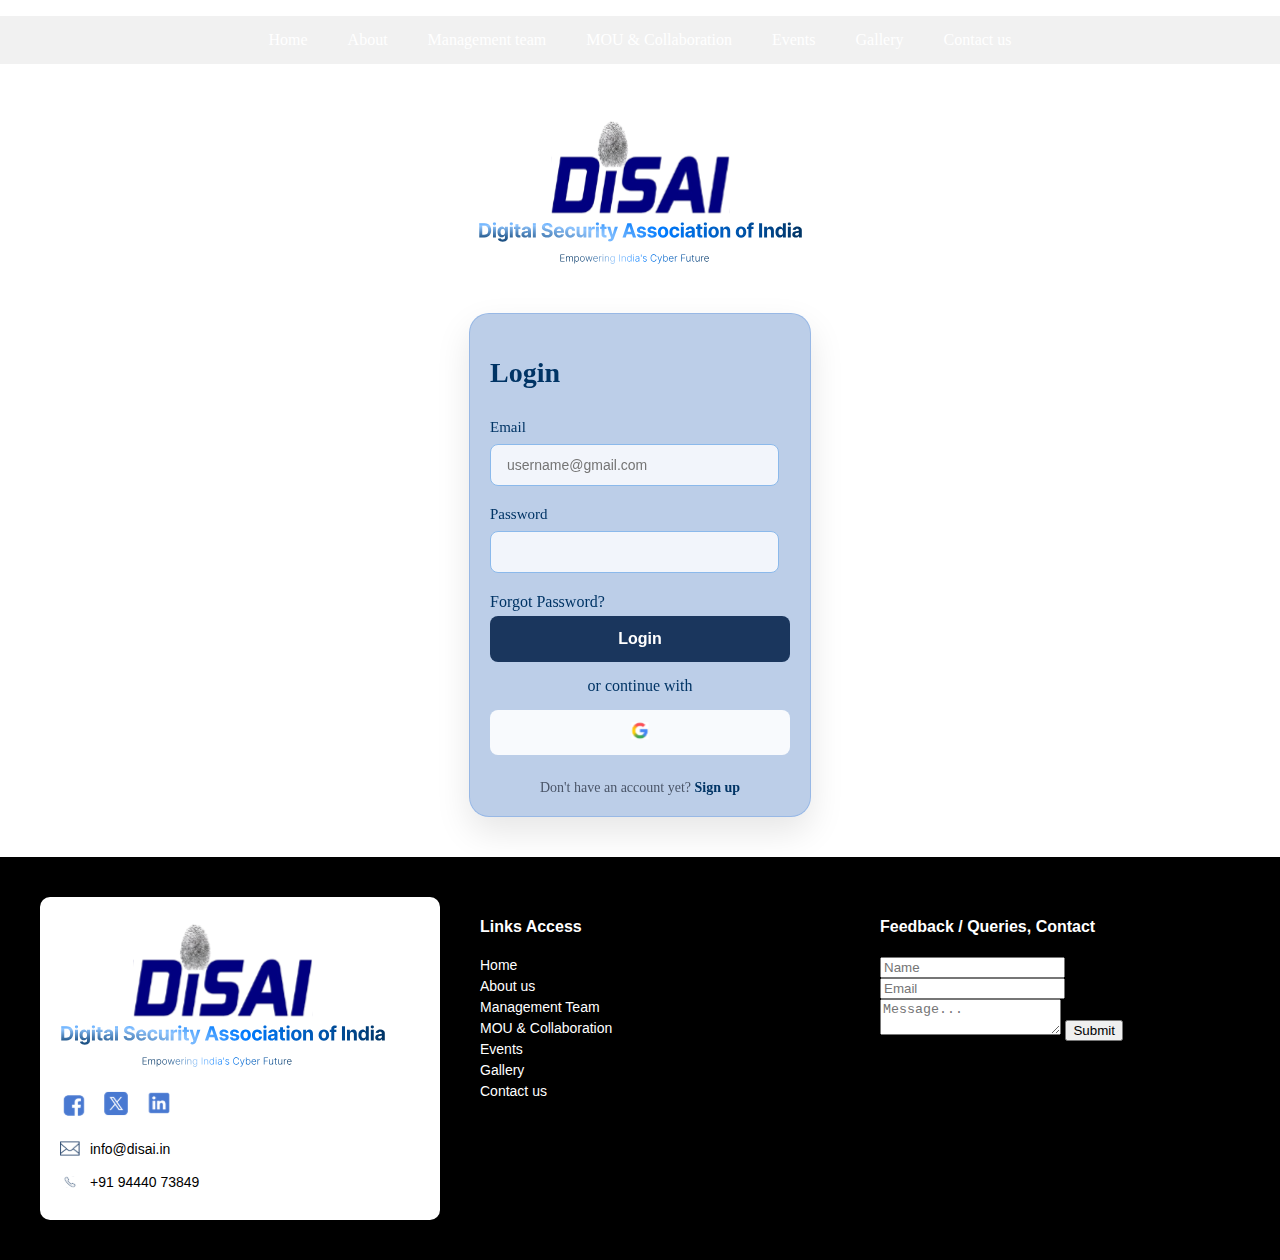
<file: index.html>
<!DOCTYPE html>
<html ></html>
  <head>
    <title>DiSAI Website Assignment 1</title>
  <body>
    <link rel="stylesheet" href="index.css" />
  
    <menu class="menu-bar">
      <a href="home.html" class="menu-link">Home</a>
      <a href="about.html" class="menu-link">About</a>
      <a href="management.html" class="menu-link">Management team</a>
      <a href="mou.html" class="menu-link">MOU & Collaboration</a>
      <a href="events.html" class="menu-link">Events</a>
      <a href="gallery.html" class="menu-link">Gallery</a>
      <a href="contact.html" class="menu-link">Contact us</a>
    </menu>

  </body>
</html>

  <div class="main-content">
    <div class="logo">
      <img src="assests/logo-main.svg" alt="Logo" width="325" />
    </div>

    <div class="login">
      <h2 class="title">Login</h2>

      <form>
        <div class="form-group">
          <label class="form-link">Email</label>
          <input type="email" class="form-input" placeholder="username@gmail.com" required />
        </div>

        <div class="form-group">
          <label class="form-link">Password</label>
          <input type="password" class="form-input" required />
        </div>

        <div class="forgot-password">
          <a href="#">Forgot Password?</a>
        </div>

        <button type="submit" class="login-button">Login</button>
      </form>

      <div class="divider">or continue with</div>

      <button class="google-button">
        <div class="google-icon">
          <img src="assests/image 2.svg" alt="google icon" />
        </div>
      </button>

      <div class="signup-link">
        Don't have an account yet? <a href="#">Sign up</a>
      </div>
    </div>
  </div>

  <footer class="footer">
    <div class="footer-part">

      <div class="footer-section-logo">
        <img src="assests/logo-main.svg" alt="Logo" class="footer-logo" height="150" />

        <div class="social-media-icons">
          <a href="#"><img src="assests/Facebook.svg" alt="Facebook" /></a>
          <a href="#"><img src="assests/X.svg" alt="X" /></a>
          <a href="#"><img src="assests/LinkedIn.svg" alt="LinkedIn" /></a>
        </div>

        <p class="contact-media-information">
          <img src="assests/Letter.svg" alt="Email Icon" class="icon" /> info@disai.in
        </p>
        <p class="contact-media-information">
          <img src="assests/Call.svg" alt="Call Icon" class="icon" />
          <a href="tel:+919444073849">+91 94440 73849</a>
        </p>
      </div>

      <div class="footer-section">
        <h4>Links Access</h4>
        <ul>
          <li><a href="home.html">Home</a></li>
          <li><a href="about.html">About us</a></li>
          <li><a href="management.html">Management Team</a></li>
          <li><a href="mou.html">MOU & Collaboration</a></li>
          <li><a href="events.html">Events</a></li>
          <li><a href="gallery.html">Gallery</a></li>
          <li><a href="contact.html">Contact us</a></li>
        </ul>
      </div>

      <div class="footer-section">
        <h4>Feedback / Queries, Contact</h4>
        <form class="footer-link">
          <input type="text" placeholder="Name">
          <input type="email" placeholder="Email" >
          <textarea placeholder="Message..."></textarea>
          <button type="submit">Submit</button>
        </form>
      </div>

    </div>
  </footer>

  <script src="index.js"></script>
</body>
</html>
</file>
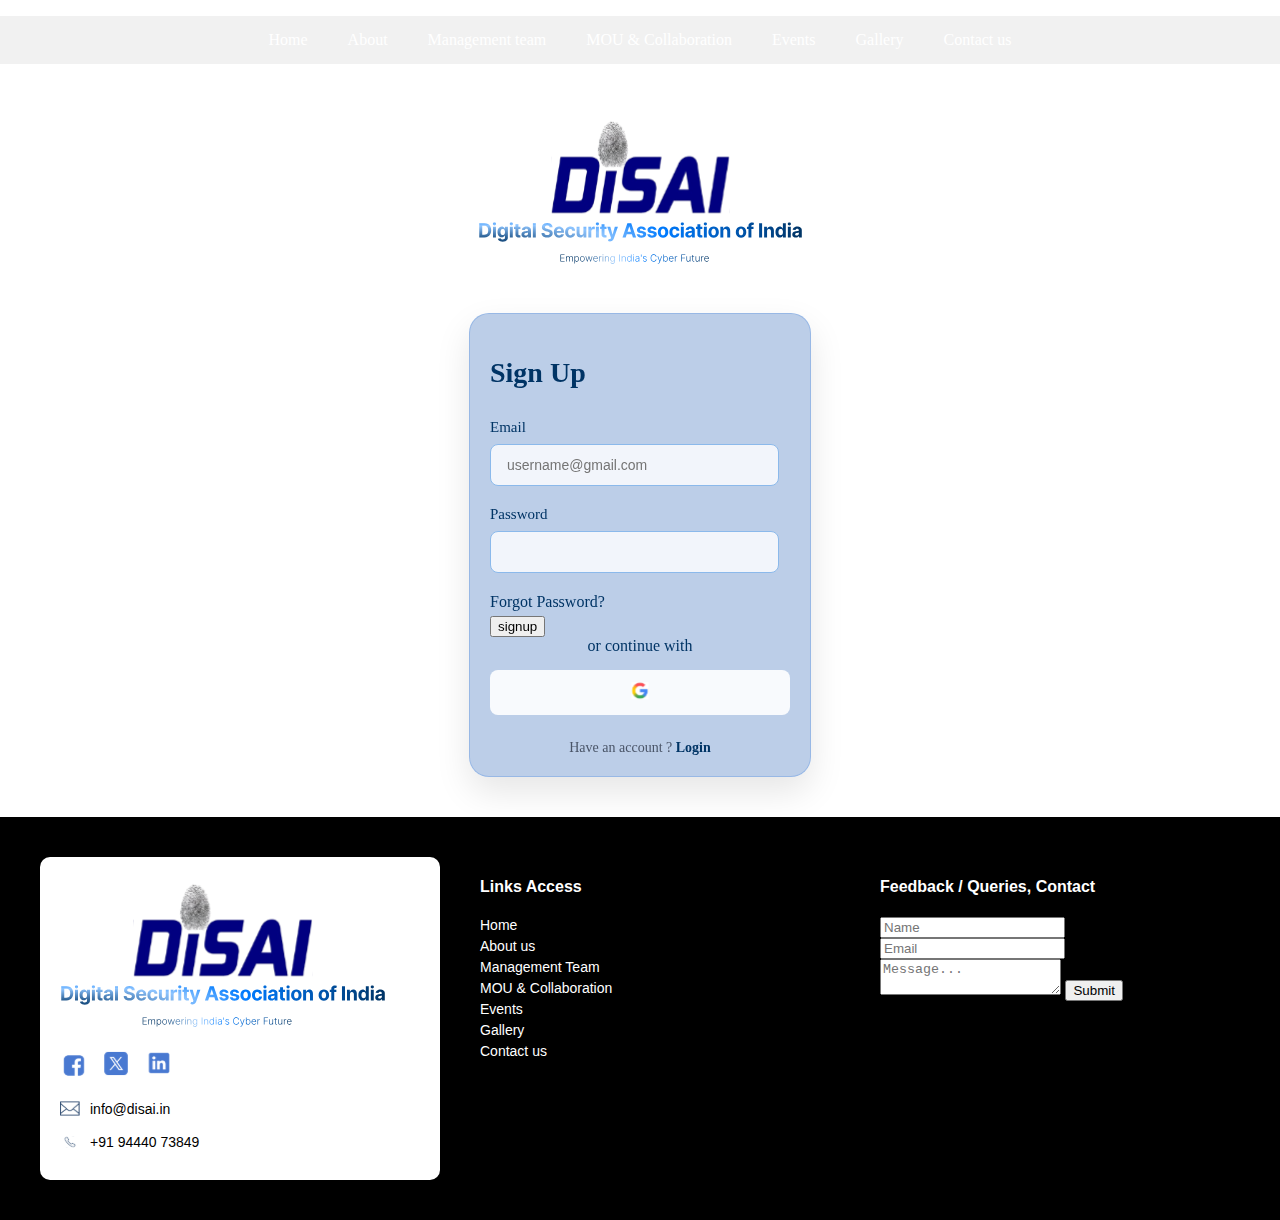
<file: index2.html>
<!DOCTYPE html>
<html ></html>
  <head>
    <title>DiSAI Website Assignment 1</title>
  <body>
    <link rel="stylesheet" href="index.css" />
  
    <menu class="menu-bar">
      <a href="home.html" class="menu-link">Home</a>
      <a href="about.html" class="menu-link">About</a>
      <a href="management.html" class="menu-link">Management team</a>
      <a href="mou.html" class="menu-link">MOU & Collaboration</a>
      <a href="events.html" class="menu-link">Events</a>
      <a href="gallery.html" class="menu-link">Gallery</a>
      <a href="contact.html" class="menu-link">Contact us</a>
    </menu>

  </body>
</html>

  <div class="main-content">
    <div class="logo">
      <img src="assests/logo-main.svg" alt="Logo" width="325" />
    </div>

      <div class="login">
        <h2 class="title">Sign Up</h2>

         <form>
        <div class="form-group">
          <label class="form-link">Email</label>
          <input type="email" class="form-input" placeholder="username@gmail.com" required />
        </div>

        <div class="form-group">
          <label class="form-link">Password</label>
          <input type="password" class="form-input" required />
        </div>

        <div class="forgot-password">
          <a href="#">Forgot Password?</a>
        </div>

        <button type="submit" class="lsignup-button">signup</button>
      </form>

      <div class="divider">or continue with</div>

        <button class="google-button">
        <div class="google-icon">
          <img src="assests/image 2.svg" alt="google icon" />
        </div>
      </button>

      <div class="signup-link">
        Have an account ? <a href="#">Login</a>
      </div>
    </div>
  </div>

  <footer class="footer">
    <div class="footer-part">

      <div class="footer-section-logo">
        <img src="assests/logo-main.svg" alt="Logo" class="footer-logo" height="150" />

        <div class="social-media-icons">
          <a href="#"><img src="assests/Facebook.svg" alt="Facebook" /></a>
          <a href="#"><img src="assests/X.svg" alt="X" /></a>
          <a href="#"><img src="assests/LinkedIn.svg" alt="LinkedIn" /></a>
        </div>

        <p class="contact-media-information">
          <img src="assests/Letter.svg" alt="Email Icon" class="icon" /> info@disai.in
        </p>
        <p class="contact-media-information">
          <img src="assests/Call.svg" alt="Call Icon" class="icon" />
          <a href="tel:+919444073849">+91 94440 73849</a>
        </p>
      </div>

      <div class="footer-section">
        <h4>Links Access</h4>
        <ul>
          <li><a href="home.html">Home</a></li>
          <li><a href="about.html">About us</a></li>
          <li><a href="management.html">Management Team</a></li>
          <li><a href="mou.html">MOU & Collaboration</a></li>
          <li><a href="events.html">Events</a></li>
          <li><a href="gallery.html">Gallery</a></li>
          <li><a href="contact.html">Contact us</a></li>
        </ul>
      </div>

      <div class="footer-section">
        <h4>Feedback / Queries, Contact</h4>
        <form class="footer-link">
          <input type="text" placeholder="Name">
          <input type="email" placeholder="Email" >
          <textarea placeholder="Message..."></textarea>
          <button type="submit">Submit</button>
        </form>
      </div>

    </div>
  </footer>

  <script src="index.js"></script>
</body>
</html>
</file>
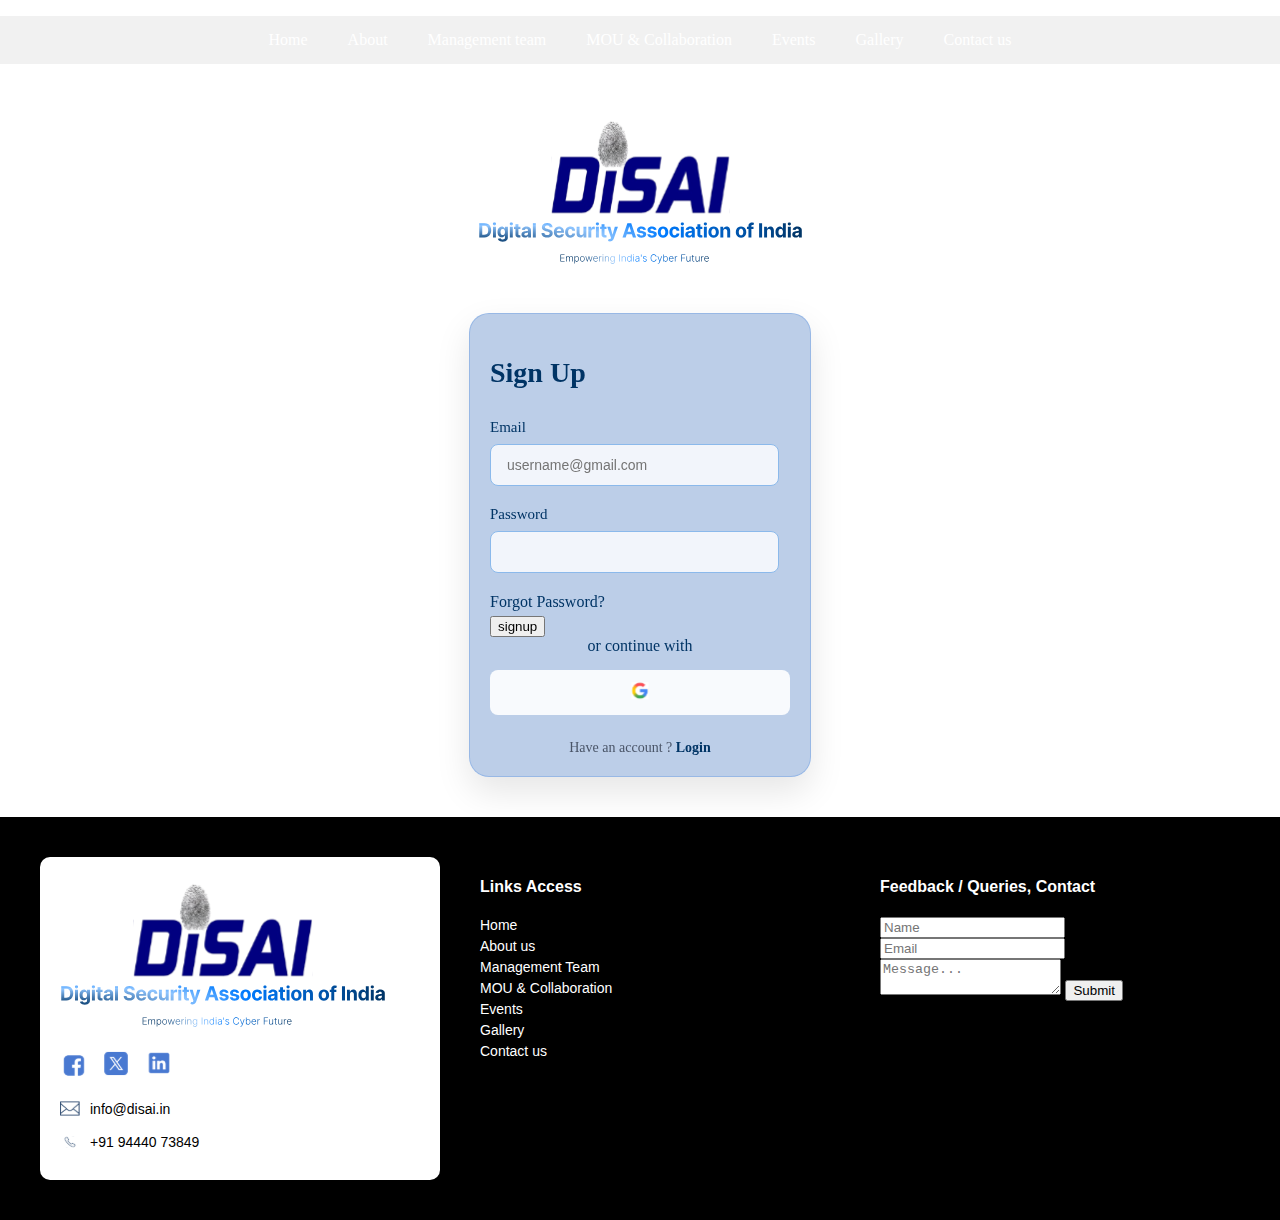
<file: signup.html>
<!DOCTYPE html>
<html ></html>
  <head>
    <title>DiSAI Website Assignment 1</title>
  <body>
    <link rel="stylesheet" href="index.css" />
  
    <menu class="menu-bar">
      <a href="home.html" class="menu-link">Home</a>
      <a href="about.html" class="menu-link">About</a>
      <a href="management.html" class="menu-link">Management team</a>
      <a href="mou.html" class="menu-link">MOU & Collaboration</a>
      <a href="events.html" class="menu-link">Events</a>
      <a href="gallery.html" class="menu-link">Gallery</a>
      <a href="contact.html" class="menu-link">Contact us</a>
    </menu>

  </body>
</html>

  <div class="main-content">
    <div class="logo">
      <img src="assests/logo-main.svg" alt="Logo" width="325" />
    </div>

      <div class="login">
        <h2 class="title">Sign Up</h2>

         <form>
        <div class="form-group">
          <label class="form-link">Email</label>
          <input type="email" class="form-input" placeholder="username@gmail.com" required />
        </div>

        <div class="form-group">
          <label class="form-link">Password</label>
          <input type="password" class="form-input" required />
        </div>

        <div class="forgot-password">
          <a href="#">Forgot Password?</a>
        </div>

        <button type="submit" class="lsignup-button">signup</button>
      </form>

      <div class="divider">or continue with</div>

        <button class="google-button">
        <div class="google-icon">
          <img src="assests/image 2.svg" alt="google icon" />
        </div>
      </button>

      <div class="signup-link">
        Have an account ? <a href="#">Login</a>
      </div>
    </div>
  </div>

  <footer class="footer">
    <div class="footer-part">

      <div class="footer-section-logo">
        <img src="assests/logo-main.svg" alt="Logo" class="footer-logo" height="150" />

        <div class="social-media-icons">
          <a href="#"><img src="assests/Facebook.svg" alt="Facebook" /></a>
          <a href="#"><img src="assests/X.svg" alt="X" /></a>
          <a href="#"><img src="assests/LinkedIn.svg" alt="LinkedIn" /></a>
        </div>

        <p class="contact-media-information">
          <img src="assests/Letter.svg" alt="Email Icon" class="icon" /> info@disai.in
        </p>
        <p class="contact-media-information">
          <img src="assests/Call.svg" alt="Call Icon" class="icon" />
          <a href="tel:+919444073849">+91 94440 73849</a>
        </p>
      </div>

      <div class="footer-section">
        <h4>Links Access</h4>
        <ul>
          <li><a href="home.html">Home</a></li>
          <li><a href="about.html">About us</a></li>
          <li><a href="management.html">Management Team</a></li>
          <li><a href="mou.html">MOU & Collaboration</a></li>
          <li><a href="events.html">Events</a></li>
          <li><a href="gallery.html">Gallery</a></li>
          <li><a href="contact.html">Contact us</a></li>
        </ul>
      </div>

      <div class="footer-section">
        <h4>Feedback / Queries, Contact</h4>
        <form class="footer-link">
          <input type="text" placeholder="Name">
          <input type="email" placeholder="Email" >
          <textarea placeholder="Message..."></textarea>
          <button type="submit">Submit</button>
        </form>
      </div>

    </div>
  </footer>

  <script src="index.js"></script>
</body>
</html>
</file>
<file: index.css>
.text1 {
  font-weight: 500;
  color: blueviolet;
}

.text2 {
  font-weight: 500;
  font-size: larger;
  color: rgb(44, 0, 85);
}

body {
  margin: 0;
  padding: 0;
}

.menu-bar {
  background-color:rgba(241,241,241,255);
  display: flex;
  justify-content: center;
  padding: 15px 0;
  gap: 40px;
  flex-wrap: wrap;
}

.menu-link {
  color: white;
  text-decoration: none;
  font-size: 16px;
  font-weight: 500;
  transition: color 0.3s ease;
}

.menu-link:hover {
  color: #ffa500;
}

.main-content {
  display: flex;
  justify-content: center;
  align-items: center;
  padding: 20px;
  margin-top: 30px;
  flex-direction: column;
  gap: 25px;
}

.login {
  height: auto;
  width: 300px;
  background-color: rgba(181, 201, 230, 0.9);
  backdrop-filter: blur(10px);
  padding: 20px;
  margin: 20px;
  border-radius: 20px;
  max-width: 380px;
  box-shadow: 0 15px 35px rgba(0, 0, 0, 0.1);
  border: 1.25px solid rgba(71, 132, 223, 0.3);
}

.title {
  color: #003465;
  font-size: 28px;
  font-weight: 600;
  margin-bottom: 30px;
  text-align: left;
}

.form-group {
  margin-bottom: 20px;
}

.form-link {
  display: block;
  color: #003465;
  font-weight: 500;
  margin-bottom: 8px;
  font-size: 15px;
}

.form-input {
  width: 85%;
  padding: 12px 16px;
  border: 1px solid #8bb9eb;
  border-radius: 8px;
  font-size: 14px;
  background-color: rgba(255, 255, 255, 0.8);
  transition: all 0.3s ease;
  color: #4a5568;
}

.forgot-password {
  text-align: left;
  margin-top: 3px;
  margin-bottom: 5px;
}

.forgot-password a {
  color: #003465;
  text-decoration: none;
  font-size: 16px;
  font-weight: 500;
}

.forgot-password a:hover {
  text-decoration: underline;
}

.login-button {
  width: 100%;
  background-color: #1a365d;
  color: white;
  border: none;
  padding: 14px;
  border-radius: 8px;
  font-size: 16px;
  font-weight: 600;
  cursor: pointer;
  transition: all 0.3s ease;
  margin-bottom: 15px;
}

.divider {
  text-align: center;
  margin-bottom: 15px;
  color: #003465;
  font-size: 16px;
  position: relative;
}

.google-button {
  width: 100%;
  background-color: rgba(255, 255, 255, 0.9);
  border: none;
  padding: 12px;
  border-radius: 8px;
  font-size: 14px;
  cursor: pointer;
  transition: all 0.3s ease;
  display: flex;
  align-items: center;
  justify-content: center;
  gap: 10px;
  margin-bottom: 25px;
  color: #4a5568;
  font-weight: 500;
}

.signup-link {
  text-align: center;
  color: #4a5568;
  font-size: 14px;
}

.signup-link a {
  color: #003465;
  text-decoration: none;
  font-weight: 600;
}

.signup-link a:hover {
  text-decoration: underline;
}

.footer {
  background-color: #000;
  color: white;
  padding: 40px 20px;
  font-family: 'Segoe UI', Tahoma, Geneva, Verdana, sans-serif;
}

.footer-part {
  display: flex;
  justify-content: space-between;
  flex-wrap: wrap;
  max-width: 1200px;
  margin: auto;
  gap: 40px;
}

.footer-section {
  flex: 1;
  min-width: 250px;
  font-family: 'Segoe UI', Tahoma, Geneva, Verdana, sans-serif;
}

.footer-section-logo {
  flex: 1;
  min-width: 250px;
  background-color: #fff;
  padding: 20px;
  border-radius: 10px;
  text-align: left;
  color: #000;
  font-family: 'Segoe UI', Tahoma, Geneva, Verdana, sans-serif;
}

.footer-logo {
  display: block;
  margin-bottom: 20px;
  width: 150px;
}

.footer-section-logo img {
  width: auto;
}

.social-media-icons {
  margin: 10px 0;
}

.social-media-icons a img {
  width: 28px;
  margin-right: 10px;
}

.contact-media-information {
  display: flex;
  align-items: center;
  margin: 10px 0;
  color: #000;
  font-size: 14px;
}

.contact-media-information .icon {
  width: 20px;
  margin-right: 10px;
}

.contact-media-information a {
  color: #000;
  text-decoration: none;
}

.contact-media-information a:hover {
  text-decoration: underline;
}

.footer-section p,
.footer-section a {
  color: white;
  font-size: 14px;
  text-decoration: none;
  display: block;
  margin: 5px 0;
}

.footer-section ul {
  list-style: none;
  padding: 0;
}

.footer-section ul li a:hover {
  text-decoration: underline;
}
</file>
